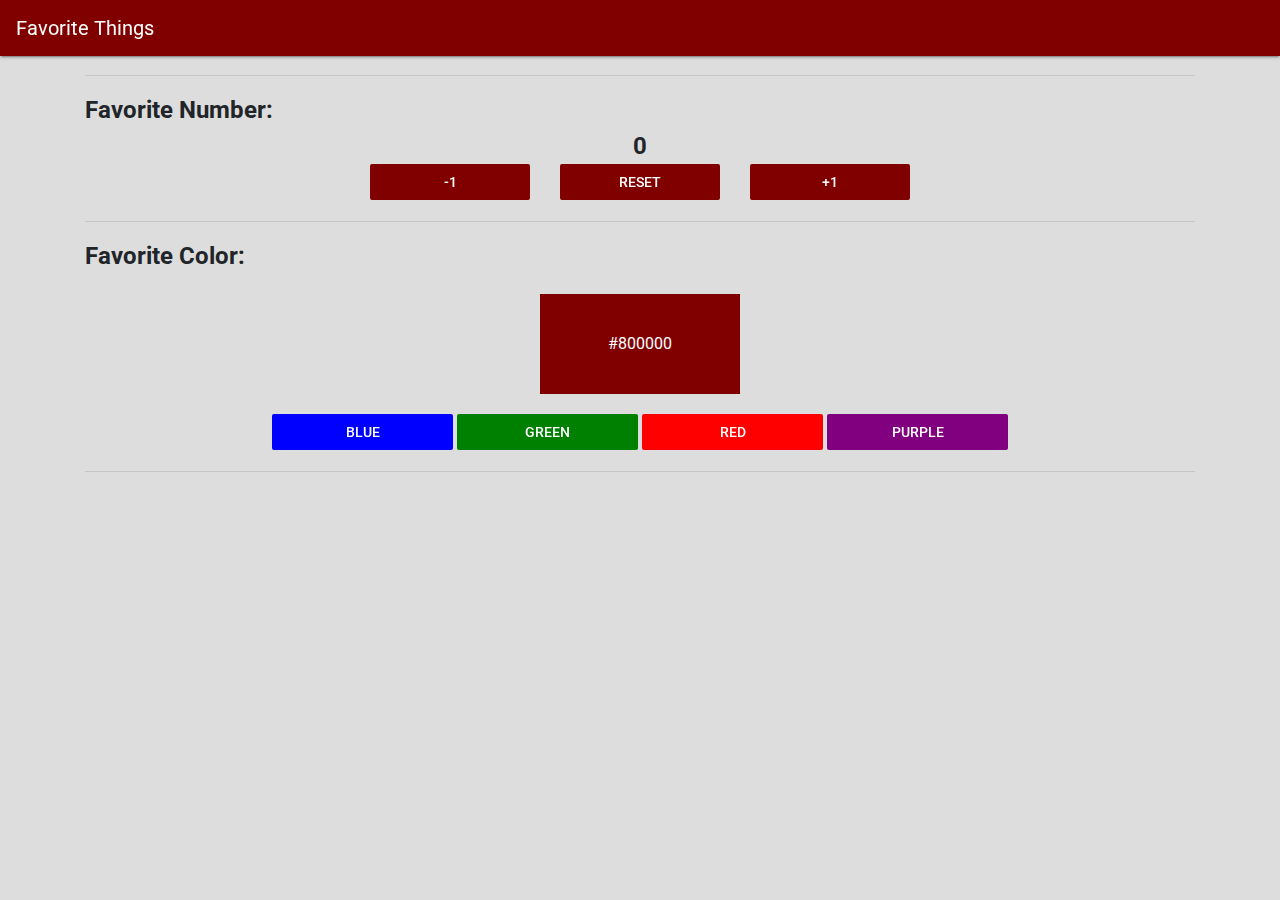
<file: Favorite Things/public/index.html>
<!doctype html>
<html lang="en">

<head>
  <meta charset="utf-8">
  <meta name="viewport" content="width=device-width, initial-scale=1, shrink-to-fit=no">
  <link rel="stylesheet" href="https://fonts.googleapis.com/css?family=Roboto:300,400,500,700|Material+Icons">
  <link rel="stylesheet" href="styles/bootstrap-material-design.min.css">
  <link rel="stylesheet" href="styles/main.css">
  <title>Favorite Things</title>
</head>

<body>
  <nav class="navbar navbar-dark fixed-top">
    <a class="navbar-brand" href="#">Favorite Things</a>
  </nav>

  <div id="mainPage" class="container page-container">
    <!-- favorite number part -->
    <hr>
    <div class="title"><b>Favorite Number:</b></div>
    <div id="counter" class="text-center"><b>0</b></div>

    <div id="topButtons" class="row justify-content-center">
        <div class="col-4 col-md-2">
            <button type="button" class="btn btn-block" id="decrement" >-1</button>
        </div>
        <div class="col-4 col-md-2">
            <button type="button" class="btn btn-block" id="reset" >Reset</button>
        </div>
        <div class="col-4 col-md-2">
            <button type="button" class="btn btn-block" id="increment" >+1</button>
        </div>
    </div>
    <hr>
    
    <!-- favorite color part -->
    <div class="title"><b>Favorite Color:</b></div>
    <div id="favoriteColorContainer" class="mx-auto">
        <div id="favoriteColorBox">
            #800000
        </div>
    </div>
    <div id="lowerButtons" class="row justify-content-center no-gutters">
        <div class="col-3 col-md-2">
            <button type="button" id="blue" class="btn btn-block" data-color = "blue">Blue</button>
        </div>
        <div class="col-3 col-md-2">
            <button type="button" id="green" class="btn btn-block" data-color = "green">Green</button>
        </div>
        <div class="col-3 col-md-2">
            <button type="button" id="red" class="btn btn-block" data-color = "red">Red</button>
        </div>
        <div class="col-3 col-md-2">
            <button type="button" id="purple" class="btn btn-block" data-color = "purple">Purple</button>
        </div>
    </div>

    <hr>
  </div>
  <script src="scripts/jquery.min.js"></script>
  <script src="scripts/popper.js"></script>
  <script src="scripts/bootstrap-material-design.js"></script>
  <script>$("body").bootstrapMaterialDesign();</script>
  <script src="scripts/main.js"></script>
</body>

</html>
</file>
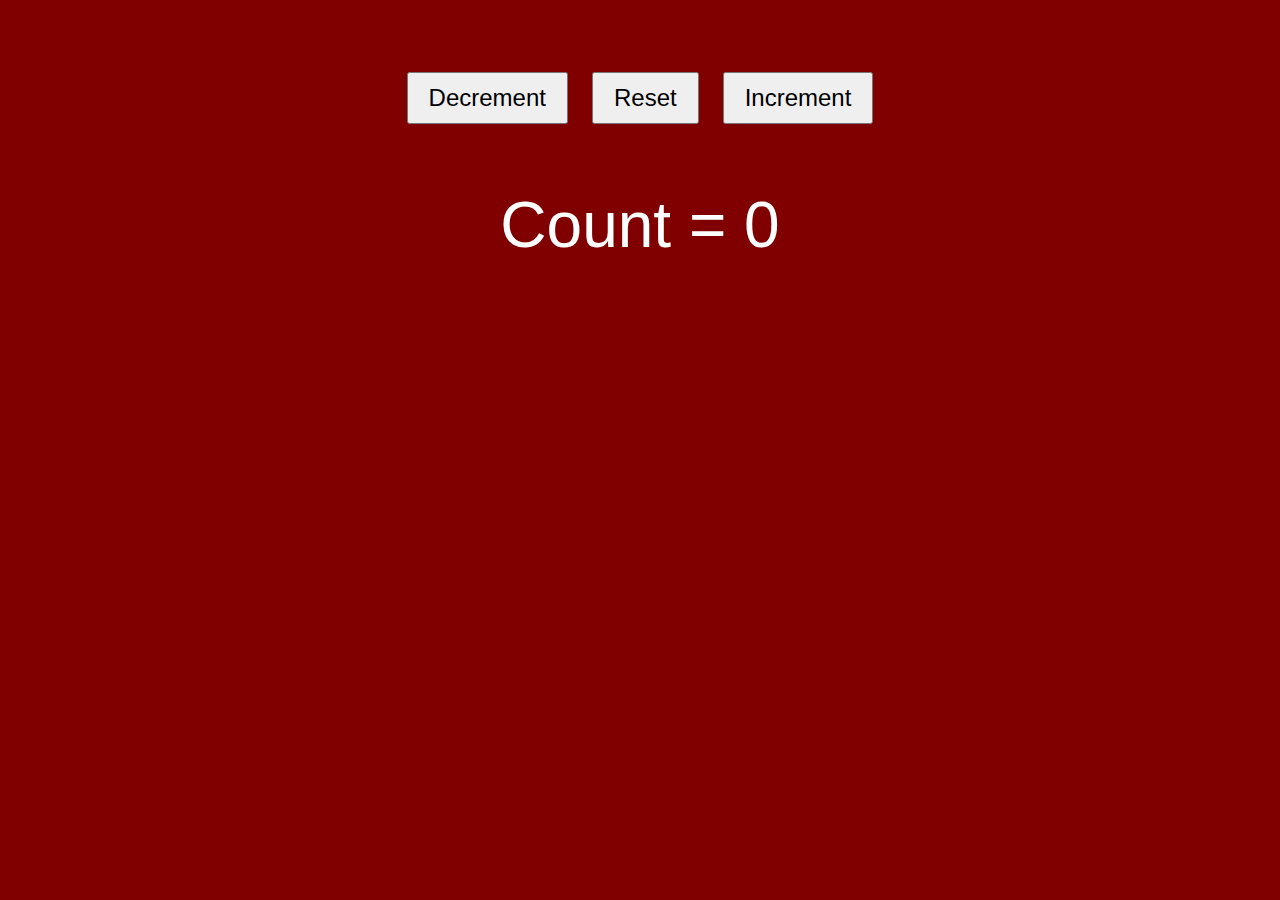
<file: Hello Buttom/public/index.html>
<!DOCTYPE html>
<html>

<head>
    <meta charset="utf-8">
    <title>Hello Buttom</title>
    <link rel="stylesheet" href="styles/main.css">
</head>

<body>
    <div class="button-group">
        <button id="db">Decrement</button>
        <button id="rb">Reset</button>
        <button id="ib">Increment</button>
    </div>


    <div id="counterText">Count = 0</div>
    <script src="scripts/main.js"></script>
</body>

</html>
</file>
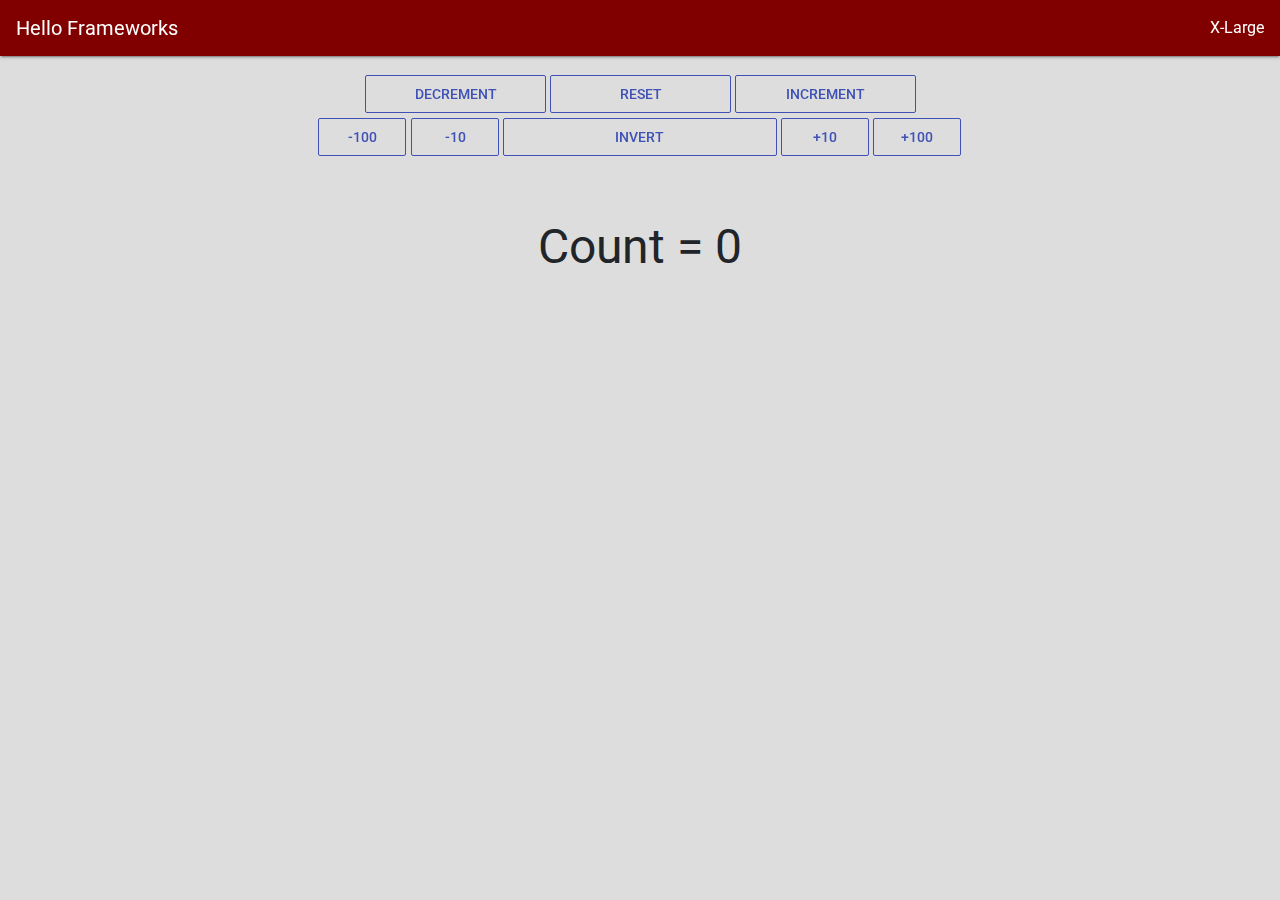
<file: Hello Frameworks/public/index.html>
<!doctype html>
<html lang="en">

<head>
  <meta charset="utf-8">
  <meta name="viewport" content="width=device-width, initial-scale=1, shrink-to-fit=no">
  <link rel="stylesheet" href="https://fonts.googleapis.com/css?family=Roboto:300,400,500,700|Material+Icons">
  <link rel="stylesheet" href="styles/bootstrap-material-design.min.css">
  <link rel="stylesheet" href="styles/main.css">
  <title>Hello Frameworks</title>
</head>

<body>
  <nav class="navbar navbar-dark fixed-top">
    <a class="navbar-brand" href="#">Hello Frameworks</a>

    <div class="d-sm-none">X-Small</div>
    <div class="d-none d-sm-block d-md-none">Small</div>
    <div class="d-none d-md-block d-lg-none">Medium</div>
    <div class="d-none d-lg-block d-xl-none">Large</div>
    <div class="d-none d-xl-block">X-Large</div>

  </nav>
  <div id="mainPage" class="container page-container">
    <div id="counterButtons" class="row no-gutters justify-content-center">
      <div class="col-sm-4 col-md-3 col-lg-2">
        <button type="button" data-amount="-1" class="btn btn-block btn-outline-primary">Decrement</button>
      </div>
      <div class="col-sm-4 col-md-3 col-lg-2">
        <button type="button" data-is-multiplication="true" data-amount="0" class="btn btn-block btn-outline-primary">Reset</button>
      </div>
      <div class="col-sm-4 col-md-3 col-lg-2">
        <button type="button" data-amount="1" class="btn btn-block btn-outline-primary">Increment</button>
      </div>
      <div class="w-100"></div>
      <div class="col-6 col-sm-2 col-lg-1">
        <button type="button"data-amount="-100" class="btn btn-block btn-outline-primary">-100</button>
      </div>
      <div class="col-6 col-sm-2 col-lg-1">
        <button type="button" data-amount="-10" class="btn btn-block btn-outline-primary">-10</button>
      </div>
      <div class="col-sm-4 col-md-3">
        <button type="button" data-is-multiplication="true" data-amount="-1" class="btn btn-block btn-outline-primary">Invert</button>
      </div>
      <div class="col-6 col-sm-2 col-lg-1">
        <button type="button" data-amount="10" class="btn btn-block btn-outline-primary">+10</button>
      </div>
      <div class="col-6 col-sm-2 col-lg-1">
        <button type="button" data-amount="100" class="btn btn-block btn-outline-primary">+100</button>
      </div>

    </div>
    <!-- <div id="counterText" class="h1 text-center mt-4">Count = 0</div> -->
    <div id="counterText">Count = 0</div>
  </div>
  <script src="scripts/jquery.min.js"></script>
  <script src="scripts/popper.js"></script>
  <script src="scripts/bootstrap-material-design.js"></script>
  <script>$("body").bootstrapMaterialDesign();</script>
  <script src="scripts/main.js"></script>
</body>

</html>
</file>
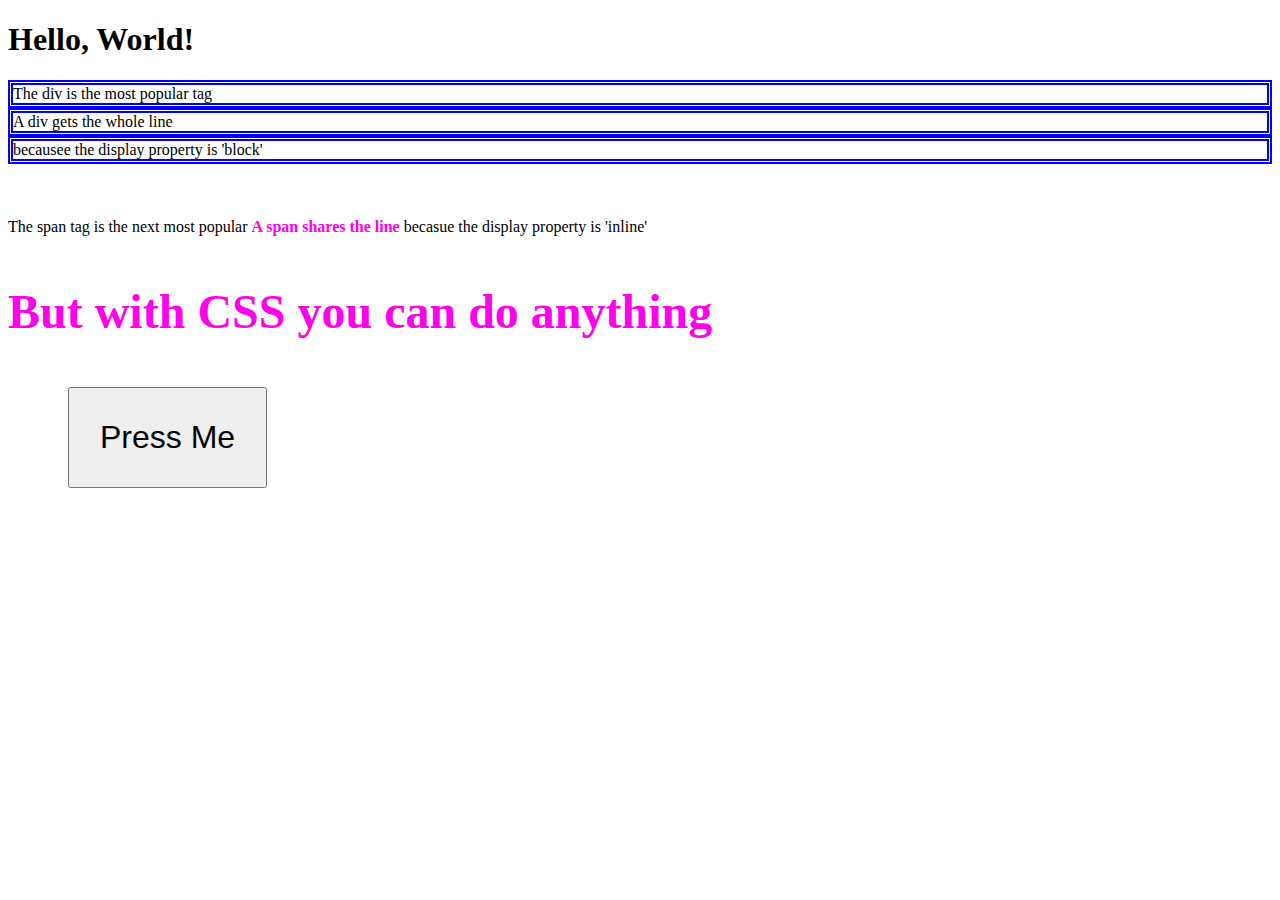
<file: Hello World/public/index.html>
<!DOCTYPE html>
<html> 
<head>
    <title>Hello World</title>
    <style>
        div{
            border: blue double 5px;
            /* border-width: 20;
            border-color: purple;
            border-style: groove; */
        }
        .test-class{
            color: rgb(255, 0, 234);
            font-weight: bold;
        }
        #myButton{
            padding: 30px;
            font-size: 2em;
            margin-left: 60px;
        }
    </style>
</head>

<body>
    <h1>Hello, World!</h1>
    <div>The div is the most popular tag</div>
    <div>A div gets the whole line</div>
    <div>becausee the display property is 'block'</div>
    <br>
    <br>
    <br>
    <span>The span tag is the next most popular</span>
    <span class="test-class">A span shares the line</span>
    <span>becasue the display property is 'inline'</span>
    <p class="test-class" style="font-size: 3em;">But with CSS you can do anything</p>
    <button id="myButton">Press Me</button>

    <script>
        console.log("Hello World");
        var buttonEl = document.querySelector("#myButton");
        buttonEl.onclick = (event) => {
            console.log(event);
            console.log(event.target);
            alert("You clicked a button!");
        };

    </script>
</body>

</html>
</file>
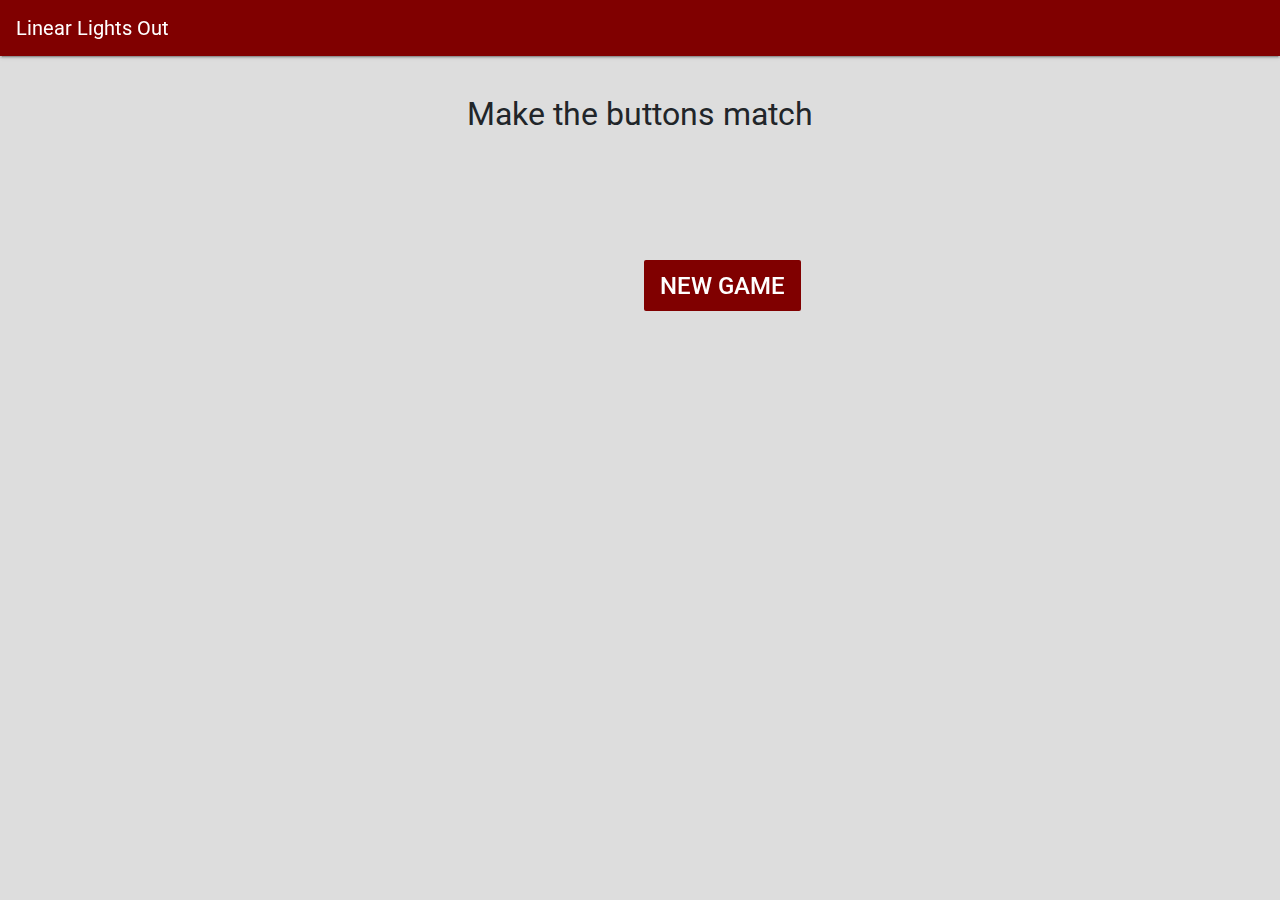
<file: Linear Lights Out/public/index.html>
<!doctype html>
<html lang="en">

<head>
  <meta charset="utf-8">
  <meta name="viewport" content="width=device-width, initial-scale=1, shrink-to-fit=no">
  <link rel="stylesheet" href="https://fonts.googleapis.com/css?family=Roboto:300,400,500,700|Material+Icons">
  <link rel="stylesheet" href="styles/bootstrap-material-design.min.css">
  <link rel="stylesheet" href="styles/main.css">
  <title>Linear Lights Out</title>
</head>

<body>
  <nav class="navbar navbar-dark fixed-top">
    <a class="navbar-brand" href="#">Linear Lights Out</a>
  </nav>
   <div id="mainPage" class="container page-container">
    <h1 id="gameStateText" class="text-center">Make the buttons match</h1>
    <div class="gameBoard">
      <div class="row" id="lightButtons">
        <div class="lbtn"><button class="btn" type="button" id="0"></button></div>
        <div class="lbtn"><button class="btn" type="button" id="1"></button></div>
        <div class="lbtn"><button class="btn" type="button" id="2"></button></div>
        <div class="lbtn"><button class="btn" type="button" id="3"></button></div>
        <div class="lbtn"><button class="btn" type="button" id="4"></button></div>
        <div class="lbtn"><button class="btn" type="button" id="5"></button></div>
        <div class="lbtn"><button class="btn" type="button" id="6"></button></div>
      </div>
      <div class="row">
        <button type="button" class="btn" id="newGameButton">New Game</button>
      </div>
  </div>
  <script src="scripts/jquery.min.js"></script>
  <script src="scripts/popper.js"></script>
  <script src="scripts/bootstrap-material-design.js"></script>
  <script>$("body").bootstrapMaterialDesign();</script>
  <!-- <script src="/__/firebase/7.18.0/firebase-app.js"></script>
  <script src="/__/firebase/7.18.0/firebase-analytics.js"></script>
  <script src="/__/firebase/7.18.0/firebase-auth.js"></script>
  <script src="/__/firebase/7.18.0/firebase-firestore.js"></script>
  <script src="/__/firebase/init.js"></script> -->
  <script src="scripts/main.js"></script>
</body>

</html>
</file>
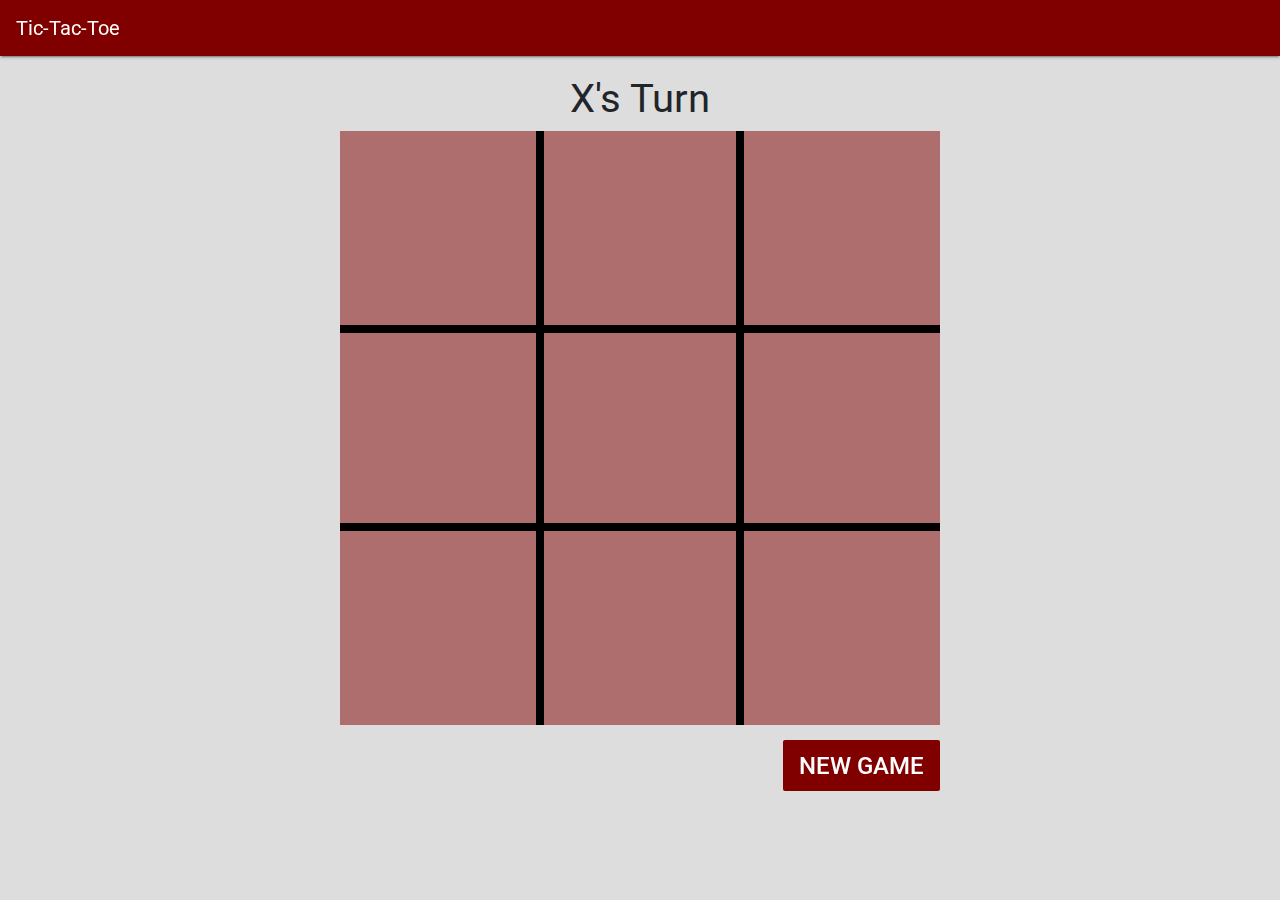
<file: Tic Tac Toe/public/index.html>
<!doctype html>
<html lang="en">

<head>
  <meta charset="utf-8">
  <meta name="viewport" content="width=device-width, initial-scale=1, shrink-to-fit=no">
  <link rel="stylesheet" href="https://fonts.googleapis.com/css?family=Roboto:300,400,500,700|Material+Icons">
  <link rel="stylesheet" href="styles/bootstrap-material-design.min.css">
  <link rel="stylesheet" href="styles/main.css">
  <title>Tic-Tac-Toe</title>
</head>

<body>
  <nav class="navbar navbar-dark fixed-top">
    <a class="navbar-brand" href="#">Tic-Tac-Toe</a>
  </nav>
  <div id="mainPage" class="page-container">
    <h1 id="gameStateText" class="text-center">X's Turn</h1>
    
    <div id="gameBoard">

        <div data-button-index="0" class="square b-right b-bottom"></div>
        <div data-button-index="1" class="square b-left b-right b-bottom"></div>
        <div data-button-index="2" class="square b-left b-bottom"></div>

        <div data-button-index="3" class="square b-top b-right b-bottom"></div>
        <div data-button-index="4" class="square b-top b-left b-right b-bottom"></div>
        <div data-button-index="5" class="square b-top b-left b-bottom"></div>

      
        <div data-button-index="6" class="square b-top b-right"></div>
        <div data-button-index="7" class="square b-top b-left b-right"></div>
        <div data-button-index="8" class="square b-top b-left"></div>
      
      
        <button type="button" class="btn" id="newGameButton">New Game</button>
      
    
  </div>

   <!-- flexbox system -->
    <!-- <div id="gameBoard">
        <div class="my-row">
          <div class="square b-right b-bottom"></div>
          <div class="square b-left b-right b-bottom"></div>
          <div class="square b-left b-bottom">&nbsp;</div>
        </div>
        <div class="my-row">
          <div class="square b-top b-right b-bottom">X</div>
          <div class="square b-top b-left b-right b-bottom">X</div>
          <div class="square b-top b-left b-bottom">X</div>
        </div>
        <div class="my-row">
          <div class="b-top b-right square">X</div>
          <div class="b-top b-left b-right square">X</div>
          <div class="b-top b-left square">X</div>
        </div>
        <div class="my-row">
          <button type="button" class="btn" id="newGameButton">New Game</button>
        </div>
      
    </div> -->
    <!-- bootstrap system-->
    <!-- <div class="row justify-content-center">
      <div id="gameBoard" class="col-10 col-md-6">
        <div class="row">
          <div class="col square b-right b-bottom">&nbsp;</div>
          <div class="col square b-left b-right b-bottom">&nbsp;</div>
          <div class="col square b-left b-bottom">&nbsp;</div>
        </div>
        <div class="row">
          <div class="col square b-top b-right b-bottom">X</div>
          <div class="col square b-top b-left b-right b-bottom">X</div>
          <div class="col square b-top b-left b-bottom">X</div>
        </div>
        <div class="row">
          <div class="col b-top b-right square">X</div>
          <div class="col b-top b-left b-right square">X</div>
          <div class="col b-top b-left square">X</div>
        </div>
        <div class="row">
          <button type="button" class="btn" id="newGameButton">New Game</button>
        </div>
      </div>
    </div> -->
  </div>
  <script src="scripts/jquery.min.js"></script>
  <script src="scripts/popper.js"></script>
  <script src="scripts/bootstrap-material-design.js"></script>
  <script>$("body").bootstrapMaterialDesign();</script>
  <script src="scripts/main.js"></script>
</body>

</html>
</file>
<file: Favorite Things/public/styles/main.css>
body {
    background: #DDDDDD;
}

.navbar {
    background-color: #800000;
    color: white;
}

.page-container {
    margin-top: 75px;
}
#favoriteColorContainer {
    width: 200px;
    margin: 20px;
 }
  
 #favoriteColorBox {
    background-color: #800000;
    line-height: 100px;
    text-align: center;
    color: white;
 }
 
#decrement, #reset, #increment {
    background: #800000;
    color: white;
}
#blue {
    background: blue;
    color: white;
}
#green {
    background: green;
    color: white;
    /* margin-left: 3px; */
}
#red {
    background:red;
    color: white;
    /* margin-left: 6px; */
}
#purple {
    background: purple;
    color: white;
    /* margin-left: 9px; */
}

.no-gutters>[class*=col-]{
    padding-left: 2px;
    padding-right: 2px;
}

.title {
    font-size: 1.5em;
}
#counter {
    font-size: 1.5em;
}
</file>
<file: Hello Buttom/public/styles/main.css>
body {
    background: #800000;
}

.button-group {
    text-align: center;
    /* border: gray solid 5px; */
    padding: 5vw;
}


.button-group > button {
    font-size: 1.5em;
    padding: 10px 20px;
    margin: 0 10px;
}
/* 
button#db{
    font-size: 0.2em;
} */


/*body > div:nth-child(2) {*/
#counterText{
    color: white;
    font: 4em Consolas, Arial, sans-serif;
    /* font-family: Consolas, Arial, sans-serif;
    font-size: 4em; */
    text-align: center;
}
</file>
<file: Hello Frameworks/public/styles/main.css>
body {
    background: #DDDDDD;
}

.navbar {
    background-color: #800000;
    color: white;
}

.page-container {
    margin-top: 75px;
}

.no-gutters>.col,
.no-gutters>[class*=col-] {
    padding-right: 2px;
    padding-left: 2px;
}

#counterText {
    font-size: 3em;
    text-align: center;
    margin-top: 50px;
}
</file>
<file: Linear Lights Out/public/styles/main.css>
body {
    background: #DDDDDD;
}

.navbar {
    background-color: #800000;
    color: white;
}

.page-container {
    margin-top: 75px;
}

h1 {
    font-size: 1.5em;
    margin: 20px;
    padding: 20px;
}

.gameBoard{
    display: flex;
    width: fit-content;
    flex-direction: column;
    margin: auto;
}

.gameBoard>.row{
    display: flex;
    flex-direction: row;
    justify-content: center;
    margin: 10px;
}

.lbtn>.btn {
    margin: auto;
    padding: 16px 18px 16px 18px;
    font-size: 1.5em;
}
.lbtn {
    margin: 5px;
}
#newGameButton {
    background: #800000;
    margin-top: 15px;
    margin-left: auto;
    color: white;
}

@media (min-width: 576px) {
    #gameStateText {
        font-size: 1.5em;
    }

    .lbtn>.btn {
         font-size: 1.5em;
    }
    #newGameButton {
        font-size: 1.5em;
    }
}

@media (min-width: 992px) {
    #gameStateText {
        font-size: 2em;
    }
    .lbtn>.btn {
        font-size: 2em;
    }
    #newGameButton {
        font-size: 1.5em;
    }
}
</file>
<file: Tic Tac Toe/public/styles/main.css>
body {
    background: #DDDDDD;
}

.navbar {
    background-color: #800000;
    color: white;
}

.page-container {
    margin-top: 75px;
    display: flex;
    flex-direction: column;
    align-items: center;
}
/* 
#gameStateText {
    text-align: center;
} */

.square {
    background-color: #80000080;
    color: white;
    flex: 1 0 0;
    text-align: center;
    font-size: 60px;
    line-height: 100px;
    font-weight: 500;
}

.b-top {
    border-top: 4px solid #000000;
}
.b-bottom {
    border-bottom: 4px solid #000000;
}
.b-left {
    border-left: 4px solid #000000;
}
.b-right {
    border-right: 4px solid #000000;
}

#newGameButton {
    background: #800000;
    margin-top: 15px;
    margin-left: auto;
    color: white;
    grid-column: span 3;
    /* grid-column: 1/4; */
}

.my-row {
    display: flex;
    flex-direction:row;
}

#gameBoard {
    height: 300px;
    /* margin: 20px auto; */
    width: 300px;
    display: grid;
    grid-template-columns: 1fr 1fr 1fr;
    grid-template-rows: 33% 33% 33%;
    /* margin-left: 50%;
    position: relative;
    left: -150px; */
}


@media (min-width: 576px) {
    #gameBoard {
        height: 450px;
        width: 450px;
    }
    .square {
        font-size: 90px;
        line-height: 140px;
    }
    #newGameButton {
        font-size: 1.25em;
    }
}


@media (min-width: 768px) {
    #gameBoard {
        height: 600px;
        width: 600px;
    }
    .square {
        font-size: 120px;
        line-height: 180px;
    }
    #newGameButton {
        font-size: 1.5em;
    }
}
</file>
